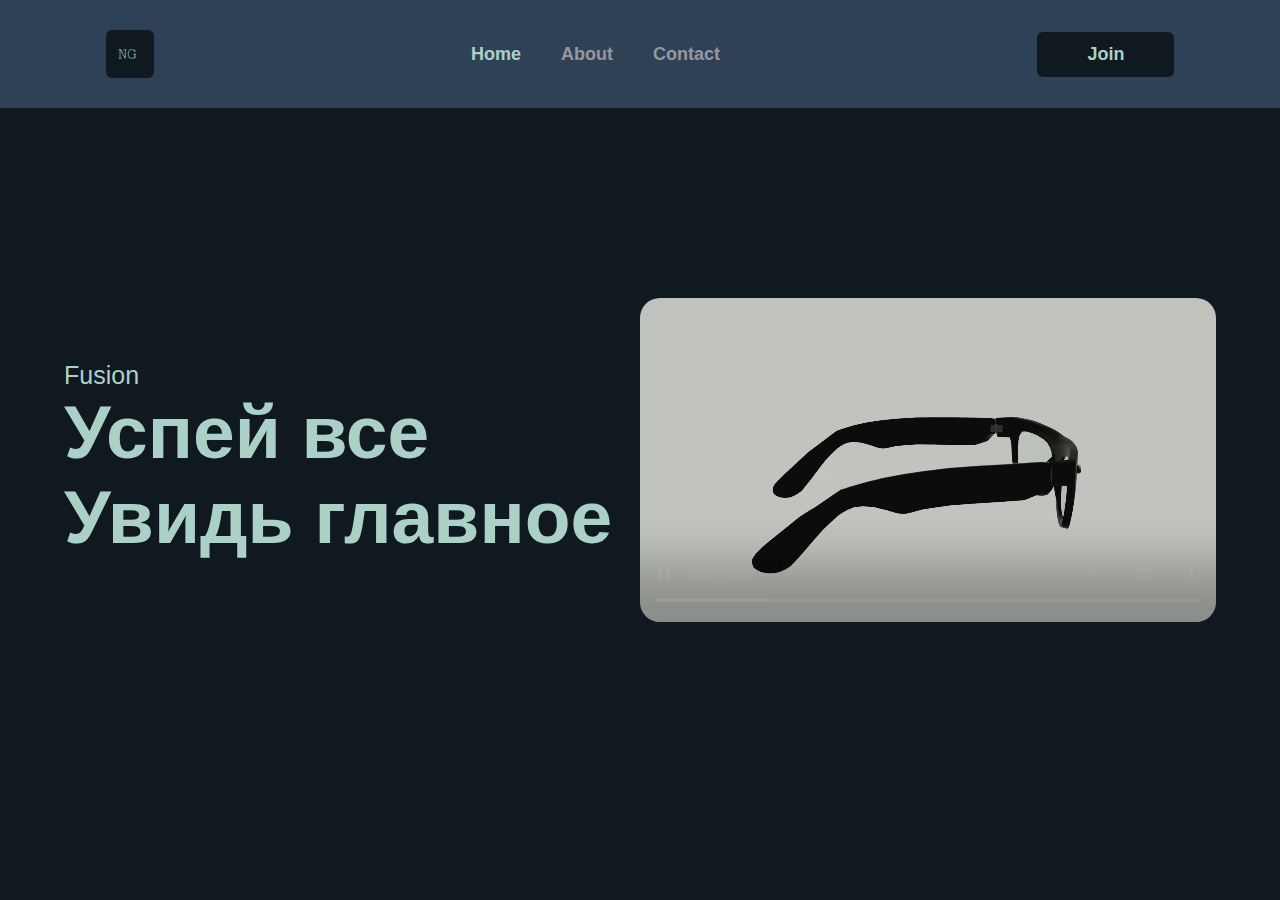
<file: сайт/index.html>
<!DOCTYPE html>
<html lang="en">
<head>
    <meta charset="UTF-8">
    <meta name="viewport" content="width=device-width, initial-scale=1.0">
    <title>Fusion</title>
    <link rel="stylesheet" href="style.css">
    <link rel="shortcut icon" href="images/favicon.png" type="image/x-icon">
</head>
<body>
    <header class = "head">
        <div class="head__container">
            <nav class="head__nav">
                <img src="images/favicon.png" alt="Fusion Logo" class="head__logo">
                <ul class="head__list">
                    <li class="head__list-item">
                        <a href="index.html" class="head__list-link active">Home</a>
                    </li>
                    <li class="head__list-item">
                        <a href="about.html" class="head__list-link">About</a>
                    </li>
                    <li class="head__list-item">
                        <a href="contact.html" class="head__list-link">Contact</a>
                    </li>
                </ul>
                <a href="request.html" class="head__button">Join</a>
            </nav>
        </div>
    </header>
    <main class="main">
        <section class="hero">
            <div class="hero__container">
                <div class="hero__text">
                    <a class="fus">Fusion</a>
                    <h1 class="h1">Успей все
                        <br>Увидь главное
                    </h1>
                </div>
                <video src="images/0000-0076 (2).mp4" class="video" controls autoplay muted loop></video>
            </div>
        </section>
    </main>
    <!-- <footer>
        <p>&copy; 2026 Fusion. All rights reserved.</p>
    </footer> -->
    
</body>
</html>
</file>
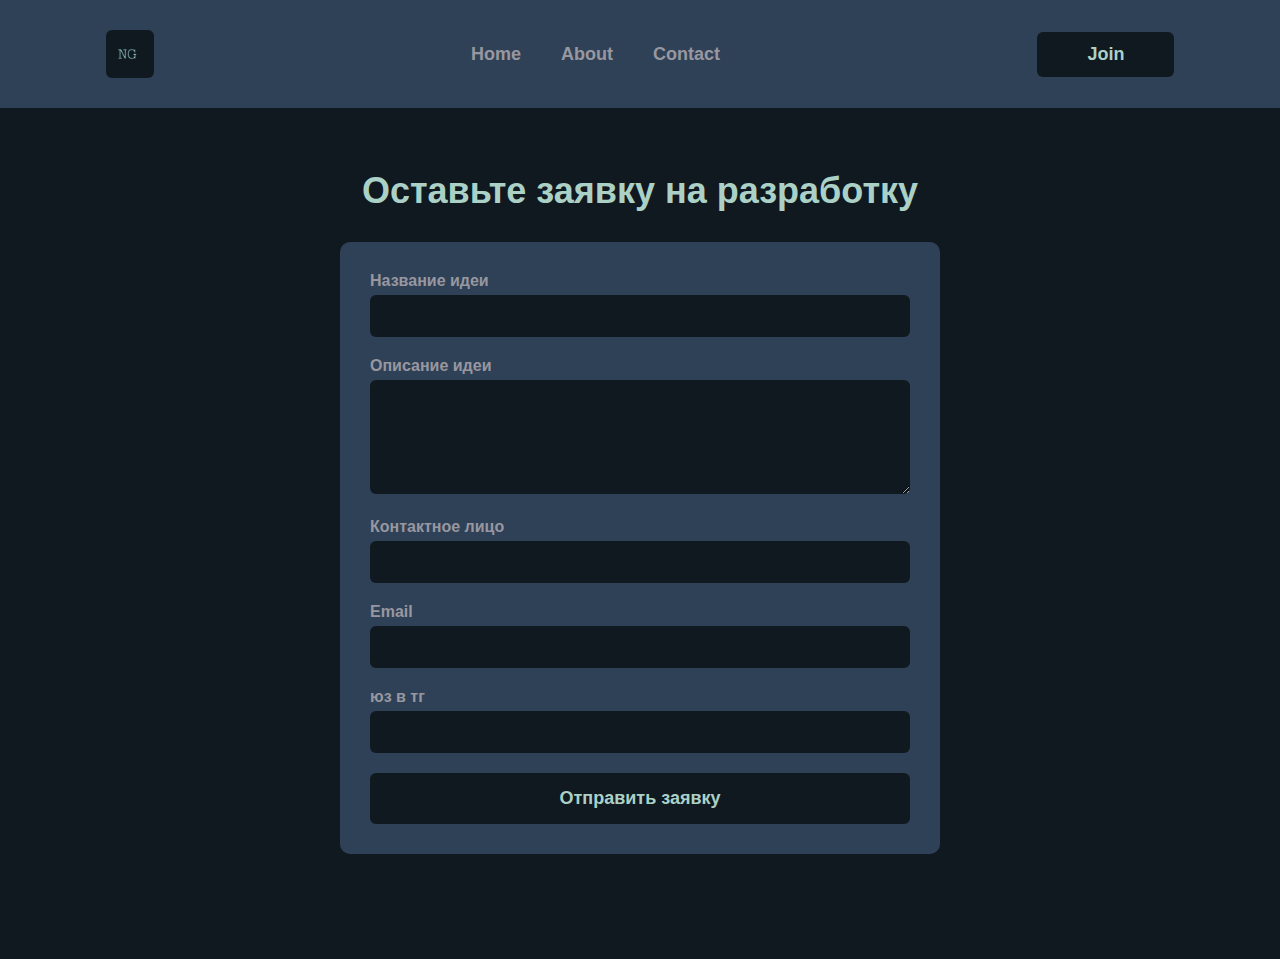
<file: сайт/request.html>
<!DOCTYPE html>
<html lang="ru">
<head>
    <meta charset="UTF-8">
    <meta name="viewport" content="width=device-width, initial-scale=1.0">
    <title>Fusion - Заявка на разработку</title>
    <link rel="stylesheet" href="style.css">
    <link rel="shortcut icon" href="images/favicon.png" type="image/x-icon">
</head>
<body>
    <header class="head">
        <div class="head__container">
            <nav class="head__nav">
                <img src="images/favicon.png" alt="Fusion Logo" class="head__logo">
                <ul class="head__list">
                    <li class="head__list-item">
                        <a href="index.html" class="head__list-link">Home</a>
                    </li>
                    <li class="head__list-item">
                        <a href="about.html" class="head__list-link">About</a>
                    </li>
                    <li class="head__list-item">
                        <a href="contact.html" class="head__list-link">Contact</a>
                    </li>
                </ul>
                <a href="registration.html" class="head__button">Join</a>
            </nav>
        </div>
    </header>
    <main class="main">
        <section class="request-section">
            <div class="request__container">
                <h1 class="request__title">Оставьте заявку на разработку</h1>
                <form action="request.php" method="post" class="request__form">
                    <div class="form-group">
                        <label for="project-idea" class="form-label">Название идеи</label>
                        <input type="text" id="project-idea" name="project-idea" class="form-input" required>
                    </div>
                    <div class="form-group">
                        <label for="idea-description" class="form-label">Описание идеи</label>
                        <textarea id="idea-description" name="idea-description" class="form-textarea" rows="5" required></textarea>
                    </div>
                    <div class="form-group">
                        <label for="contact-person" class="form-label">Контактное лицо</label>
                        <input type="text" id="contact-person" name="contact-person" class="form-input" required>
                    </div>
                    <div class="form-group">
                        <label for="contact-email" class="form-label">Email</label>
                        <input type="email" id="contact-email" name="contact-email" class="form-input" required>
                    </div>
                    <div class="form-group">
                        <label for="contact-tg" class="form-label">юз в тг</label>
                        <input type="text" id="contact-tg" name="contact-tg" class="form-input">
                    </div>
                    <button type="submit" class="form-button">Отправить заявку</button>
                </form>
            </div>
        </section>
    </main>
</body>
</html>
</file>
<file: сайт/style.css>
:root {
    --dark: #000000;
    --light: #FFFFFF;
    --gray: #9897a0;
    --purple: #2f4156;
    --font-family: 'Arial', sans-serif;
    --fon: #101820;
}


* {
    margin: 0;
    padding: 0;
}

body {
    font-family: 'Arial', sans-serif;
    background: var(--fon);
}
/* шапка */

.head {
    position: fixed;
    width: 100%;
    top: 0;
    background: var(--purple);
    z-index: 9999;
    padding-block: 30px;
}

.head__container{
    max-width: 1069px; 
    margin-inline: auto;
}

.head__nav {
    display: flex;
    justify-content: space-between;
    align-items: center;
}

.head__logo {
    width: 48px;
    height: 48px;
    object-fit: contain;
    border-radius: 6px;
}

.head__list {
    display: flex;
    gap: 40px;
}

ul {
    list-style: none;
}


.head__list-link {
    text-decoration: none;
    font-weight: 800;
    font-size: 18px;
    line-height: 22px;
    color: var(--gray);
    transition: color 0.3s;
}

.head__list-link.active{
    color: #abd1c6;
    padding-bottom: 5px;
    border-radius: 2px;
}

.head__list-link:hover {
    color: #abd1c6;
}

.head__button {
    text-decoration: none;
    color: #abd1c6;
    font-weight: 800;
    font-size: 18px;
    padding: 12px 50px;
    background-color: var(--fon);
    border-radius: 6px;
    transition: 0.3s; 
}

.head__button:hover {
    opacity: 90%;
}



/* тело */
.main{
    margin-top: 70px;
}

.hero {
    margin-top: 100px;
    display: flex;
    align-items: center;
    min-height: 80vh;
    padding: 0 5%;
}

.hero__container{
    justify-content: space-between;
    margin-inline: auto;
    max-width: 2000px; 
    display: flex;
    align-items: center;
}

.h1{
    color: #abd1c6;
    font-weight: 800;
    font-size: 75px;
    line-height: 85px;
}

.fus {
    color: #abd1c6;
    font-size: 25px;
}

.video {
    display: block;
    max-width: 50%;
    height: auto;
    object-fit: contain;
    border-radius: 20px;
}

/* Стили для страницы заявки */

.request-section {
    padding: 100px 0;
    color: var(--light);
}

.request__container {
    max-width: 600px;
    margin: 0 auto;
    padding: 0 20px;
}

.request__title {
    text-align: center;
    margin-bottom: 30px;
    color: #abd1c6;
    font-size: 36px;
    font-weight: 800;
}

.request__form {
    background: var(--purple);
    padding: 30px;
    border-radius: 10px;
}

.form-group {
    margin-bottom: 20px;
}

.form-label {
    display: block;
    margin-bottom: 5px;
    font-weight: 600;
    color: var(--gray);
}

.form-input,
.form-textarea {
    width: 100%;
    padding: 12px;
    border: none;
    border-radius: 6px;
    background: var(--fon);
    color: var(--light);
    font-size: 16px;
    box-sizing: border-box;
}

.form-textarea {
    resize: vertical;
    min-height: 100px;
}

.form-button {
    width: 100%;
    padding: 15px;
    background: var(--fon);
    color: #abd1c6;
    border: none;
    border-radius: 6px;
    font-size: 18px;
    font-weight: 800;
    cursor: pointer;
    transition: 0.3s;
}

.form-button:hover {
    opacity: 90%;
}


@media (max-width: 360px) {
    .head__list {
        flex-direction: column;
        gap: 10px;
    }
    .head__button {
        width: 100%;
        margin-top: 10px;
    }
    .hero {
        flex-direction: column;
        align-items: center;
    }
    .video {
        display: none;
    }
    .h1 {
        font-size: 32px;
        line-height: 40px;
    }
    .fus {
        font-size: 20px;
    }
    .request__container {
        padding: 0 10px;
    }
}
</file>
